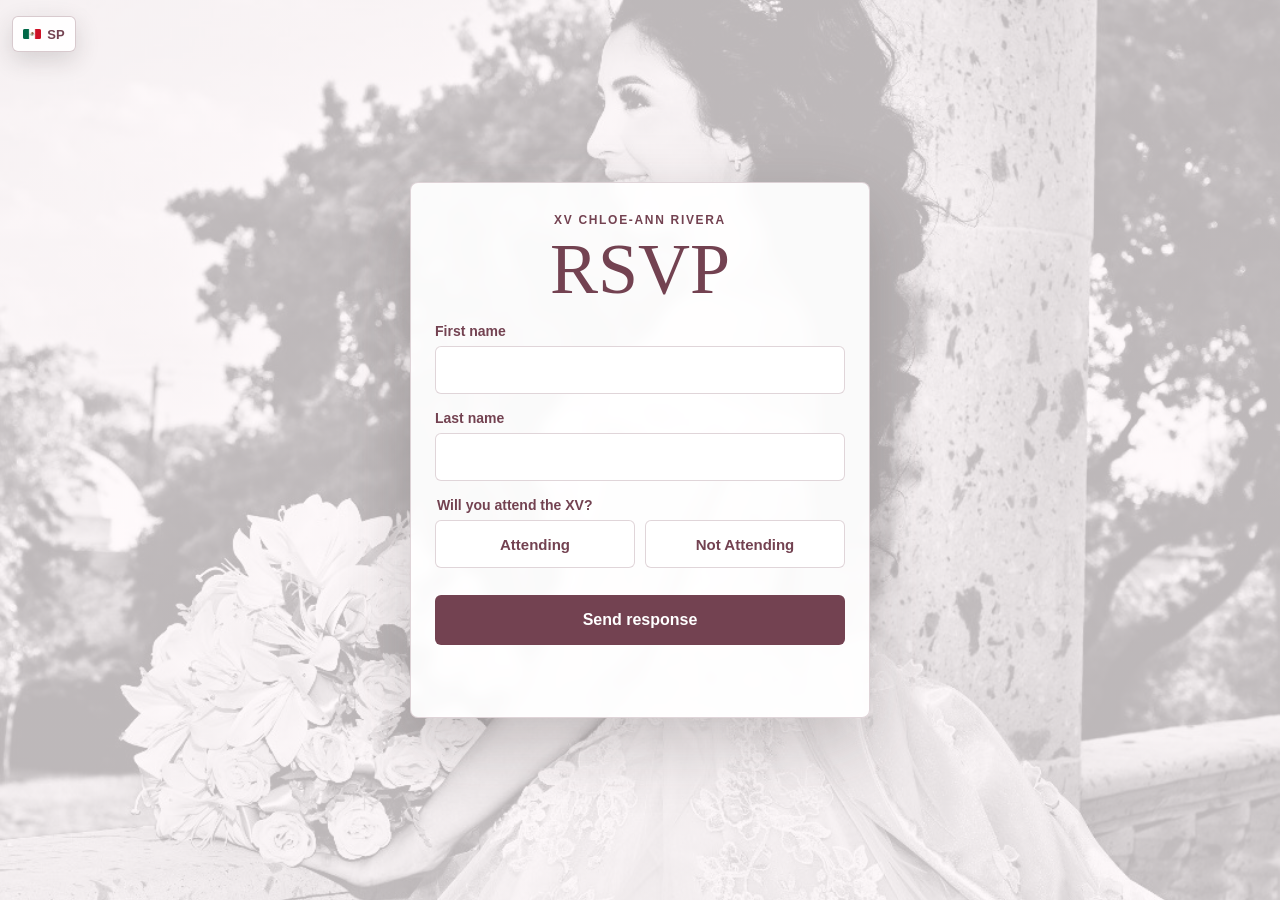
<file: physical-rsvp.html>
<!DOCTYPE html>
<html lang="en">

<head>
  <meta charset="utf-8">
  <meta name="viewport" content="width=device-width, initial-scale=1">
  <title>Physical RSVP | XV Chloe-Ann Rivera</title>
  <script src="service-worker-cleanup.js?v=20260430-1"></script>
  <style>
    :root {
      color-scheme: light;
      --ink: #2d2527;
      --muted: #75696c;
      --rose: #9f5f70;
      --rose-dark: #734251;
      --paper: rgba(255, 255, 255, 0.92);
      --line: rgba(115, 66, 81, 0.22);
    }

    * {
      box-sizing: border-box;
    }

    body {
      min-height: 100vh;
      margin: 0;
      display: grid;
      place-items: center;
      padding: 24px;
      background:
        linear-gradient(rgba(255, 248, 250, 0.74), rgba(255, 248, 250, 0.74)),
        url("assets/images/rivera-16.jpeg") center / cover fixed;
      color: var(--ink);
      font-family: Georgia, "Times New Roman", serif;
    }

    main {
      width: min(100%, 460px);
      padding: 30px 24px;
      background: var(--paper);
      border: 1px solid var(--line);
      border-radius: 8px;
      box-shadow: 0 24px 70px rgba(45, 37, 39, 0.24);
      text-align: center;
      backdrop-filter: blur(6px);
    }

    .eyebrow {
      margin: 0 0 8px;
      color: var(--rose-dark);
      font-family: Arial, sans-serif;
      font-size: 12px;
      font-weight: 700;
      letter-spacing: 0.14em;
      text-transform: uppercase;
    }

    h1 {
      margin: 0 0 20px;
      color: var(--rose-dark);
      font-size: clamp(42px, 14vw, 72px);
      font-weight: 400;
      line-height: 0.95;
    }

    form {
      display: grid;
      gap: 16px;
      text-align: left;
    }

    fieldset {
      min-width: 0;
      margin: 0;
      padding: 0;
      border: 0;
    }

    label,
    .field-title {
      display: block;
      margin: 0 0 7px;
      color: var(--rose-dark);
      font-family: Arial, sans-serif;
      font-size: 14px;
      font-weight: 700;
    }

    input {
      width: 100%;
      min-height: 48px;
      padding: 10px 12px;
      border: 1px solid var(--line);
      border-radius: 6px;
      background: #fff;
      color: var(--ink);
      font: 16px Arial, sans-serif;
    }

    .choice-group {
      display: grid;
      grid-template-columns: 1fr 1fr;
      gap: 10px;
    }

    .choice {
      position: relative;
    }

    .choice input {
      position: absolute;
      inset: 0;
      opacity: 0;
      cursor: pointer;
    }

    .choice span {
      display: grid;
      place-items: center;
      min-height: 48px;
      padding: 10px;
      border: 1px solid var(--line);
      border-radius: 6px;
      background: #fff;
      color: var(--rose-dark);
      font-family: Arial, sans-serif;
      font-size: 15px;
      font-weight: 700;
      text-align: center;
    }

    .choice input:checked + span {
      border-color: var(--rose-dark);
      background: var(--rose-dark);
      color: #fff;
    }

    button {
      width: 100%;
      min-height: 50px;
      margin-top: 4px;
      border: 1px solid transparent;
      border-radius: 6px;
      background: var(--rose-dark);
      color: #fff;
      cursor: pointer;
      font-family: Arial, sans-serif;
      font-size: 16px;
      font-weight: 700;
    }

    button:disabled {
      cursor: wait;
      opacity: 0.72;
    }

    .status {
      min-height: 24px;
      margin: 18px 0 0;
      color: var(--rose-dark);
      font-family: Arial, sans-serif;
      font-size: 15px;
      font-weight: 700;
      text-align: center;
    }

    @media (max-width: 420px) {
      body {
        padding: 18px;
      }

      main {
        padding: 28px 18px;
      }

      .choice-group {
        grid-template-columns: 1fr;
      }
    }
  </style>
</head>

<body>
  <main>
    <p class="eyebrow">XV Chloe-Ann Rivera</p>
    <h1>RSVP</h1>

    <form id="physicalRsvpForm">
      <div>
        <label for="firstName">First name</label>
        <input id="firstName" name="first_name" autocomplete="given-name" required>
      </div>

      <div>
        <label for="lastName">Last name</label>
        <input id="lastName" name="last_name" autocomplete="family-name" required>
      </div>

      <fieldset>
        <legend class="field-title">Will you attend the XV?</legend>
        <div class="choice-group">
          <label class="choice">
            <input type="radio" name="rsvp_status" value="Attending" required>
            <span>Attending</span>
          </label>
          <label class="choice">
            <input type="radio" name="rsvp_status" value="Not Attending" required>
            <span>Not Attending</span>
          </label>
        </div>
      </fieldset>

      <button id="submitPhysicalRsvp" type="submit">Send response</button>
    </form>

    <p id="physicalRsvpStatus" class="status" role="status" aria-live="polite"></p>
  </main>

  <script src="guest-api-config.js"></script>
  <script src="language-toggle.js?v=20260501-1"></script>
  <script src="physical-rsvp.js?v=20260501-2"></script>
</body>

</html>
</file>
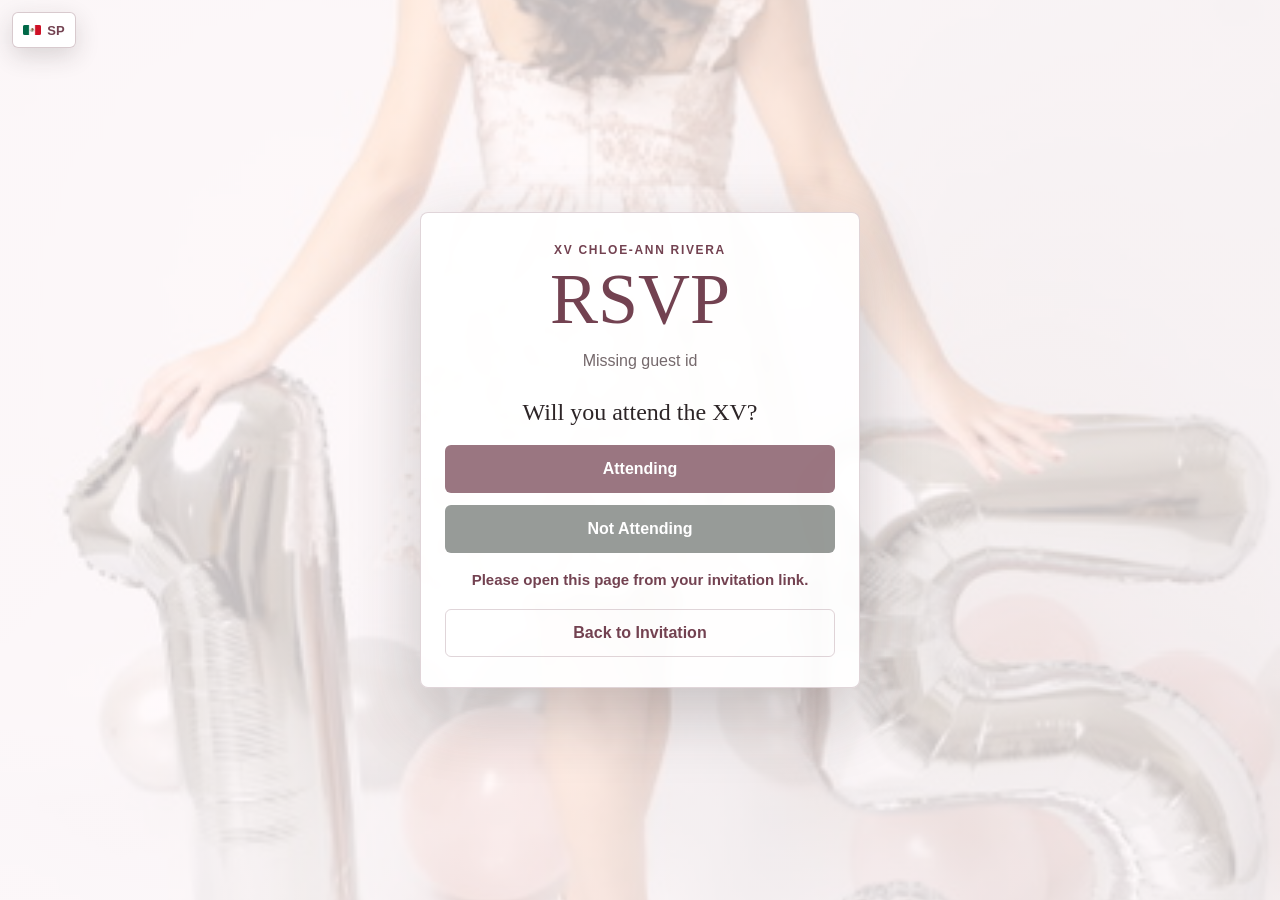
<file: rsvp.html>
<!DOCTYPE html>
<html lang="en">

<head>
  <meta charset="utf-8">
  <meta name="viewport" content="width=device-width, initial-scale=1">
  <title>RSVP | XV Chloe-Ann Rivera</title>
  <script src="service-worker-cleanup.js?v=20260430-1"></script>
  <style>
    :root {
      color-scheme: light;
      --ink: #2d2527;
      --muted: #75696c;
      --rose: #9f5f70;
      --rose-dark: #734251;
      --paper: rgba(255, 255, 255, 0.92);
      --line: rgba(115, 66, 81, 0.22);
    }

    * {
      box-sizing: border-box;
    }

    body {
      min-height: 100vh;
      margin: 0;
      display: grid;
      place-items: center;
      padding: 24px;
      background:
        linear-gradient(rgba(255, 248, 250, 0.75), rgba(255, 248, 250, 0.75)),
        url("assets/images/rivera-03.jpg") center / cover fixed;
      color: var(--ink);
      font-family: Georgia, "Times New Roman", serif;
    }

    main {
      width: min(100%, 440px);
      padding: 30px 24px;
      background: var(--paper);
      border: 1px solid var(--line);
      border-radius: 8px;
      box-shadow: 0 24px 70px rgba(45, 37, 39, 0.24);
      text-align: center;
      backdrop-filter: blur(6px);
    }

    .eyebrow {
      margin: 0 0 8px;
      color: var(--rose-dark);
      font-family: Arial, sans-serif;
      font-size: 12px;
      font-weight: 700;
      letter-spacing: 0.14em;
      text-transform: uppercase;
    }

    h1 {
      margin: 0;
      color: var(--rose-dark);
      font-size: clamp(42px, 14vw, 72px);
      font-weight: 400;
      line-height: 0.95;
    }

    .guest {
      min-height: 24px;
      margin: 18px 0 0;
      color: var(--muted);
      font-family: Arial, sans-serif;
      font-size: 16px;
    }

    .question {
      margin: 22px 0 18px;
      font-size: 24px;
      line-height: 1.2;
    }

    .actions {
      display: grid;
      gap: 12px;
    }

    button,
    .back-link {
      width: 100%;
      min-height: 48px;
      border-radius: 6px;
      font-family: Arial, sans-serif;
      font-size: 16px;
      font-weight: 700;
    }

    button {
      border: 1px solid transparent;
      color: #fff;
      cursor: pointer;
    }

    button:disabled {
      cursor: wait;
      opacity: 0.72;
    }

    .attending {
      background: var(--rose-dark);
    }

    .declined {
      background: #6f7471;
    }

    .status {
      min-height: 24px;
      margin: 18px 0 0;
      color: var(--rose-dark);
      font-family: Arial, sans-serif;
      font-size: 15px;
      font-weight: 700;
    }

    .back-link {
      display: inline-grid;
      place-items: center;
      margin-top: 14px;
      border: 1px solid var(--line);
      color: var(--rose-dark);
      text-decoration: none;
    }

    .modal-backdrop {
      position: fixed;
      inset: 0;
      display: none;
      place-items: center;
      padding: 24px;
      background: rgba(45, 37, 39, 0.42);
      z-index: 20;
    }

    .modal-backdrop.is-open {
      display: grid;
    }

    .modal {
      width: min(100%, 360px);
      padding: 24px;
      border: 1px solid var(--line);
      border-radius: 8px;
      background: var(--paper);
      box-shadow: 0 24px 70px rgba(45, 37, 39, 0.3);
      text-align: center;
    }

    .modal label {
      display: block;
      margin: 0 0 16px;
      color: var(--rose-dark);
      font-family: Arial, sans-serif;
      font-size: 16px;
      font-weight: 700;
      line-height: 1.35;
    }

    .modal select {
      display: block;
      width: min(100%, 180px);
      min-height: 48px;
      margin: 0 auto 18px;
      border: 1px solid var(--line);
      border-radius: 6px;
      background: #fff;
      color: var(--ink);
      font: 700 18px Arial, sans-serif;
      text-align: center;
      text-align-last: center;
    }

    .modal-actions {
      display: grid;
      grid-template-columns: 1fr 1fr;
      gap: 10px;
    }

    .modal .secondary {
      border: 1px solid var(--line);
      background: #fff;
      color: var(--rose-dark);
    }
  </style>
</head>

<body>
  <main>
    <p class="eyebrow">XV Chloe-Ann Rivera</p>
    <h1>RSVP</h1>
    <p id="guestName" class="guest">Loading invitation...</p>
    <p class="question">Will you attend the XV?</p>

    <div class="actions">
      <button class="attending" type="button" data-action="confirm">Attending</button>
      <button class="declined" type="button" data-action="decline">Not Attending</button>
    </div>

    <p id="status" class="status" role="status" aria-live="polite"></p>
    <a id="backLink" class="back-link" href="index.html">Back to Invitation</a>
  </main>

  <div id="attendanceModal" class="modal-backdrop" role="dialog" aria-modal="true" aria-labelledby="attendanceLabel">
    <div class="modal">
      <label id="attendanceLabel" for="attendanceCount">How many passes will you use?</label>
      <select id="attendanceCount"></select>
      <div class="modal-actions">
        <button id="attendanceCancel" class="secondary" type="button">Cancel</button>
        <button id="attendanceConfirm" class="attending" type="button">Confirm</button>
      </div>
    </div>
  </div>

  <script src="guest-api-config.js"></script>
  <script src="language-toggle.js?v=20260430-1"></script>
  <script src="rsvp.js?v=20260430-1"></script>
</body>

</html>
</file>
